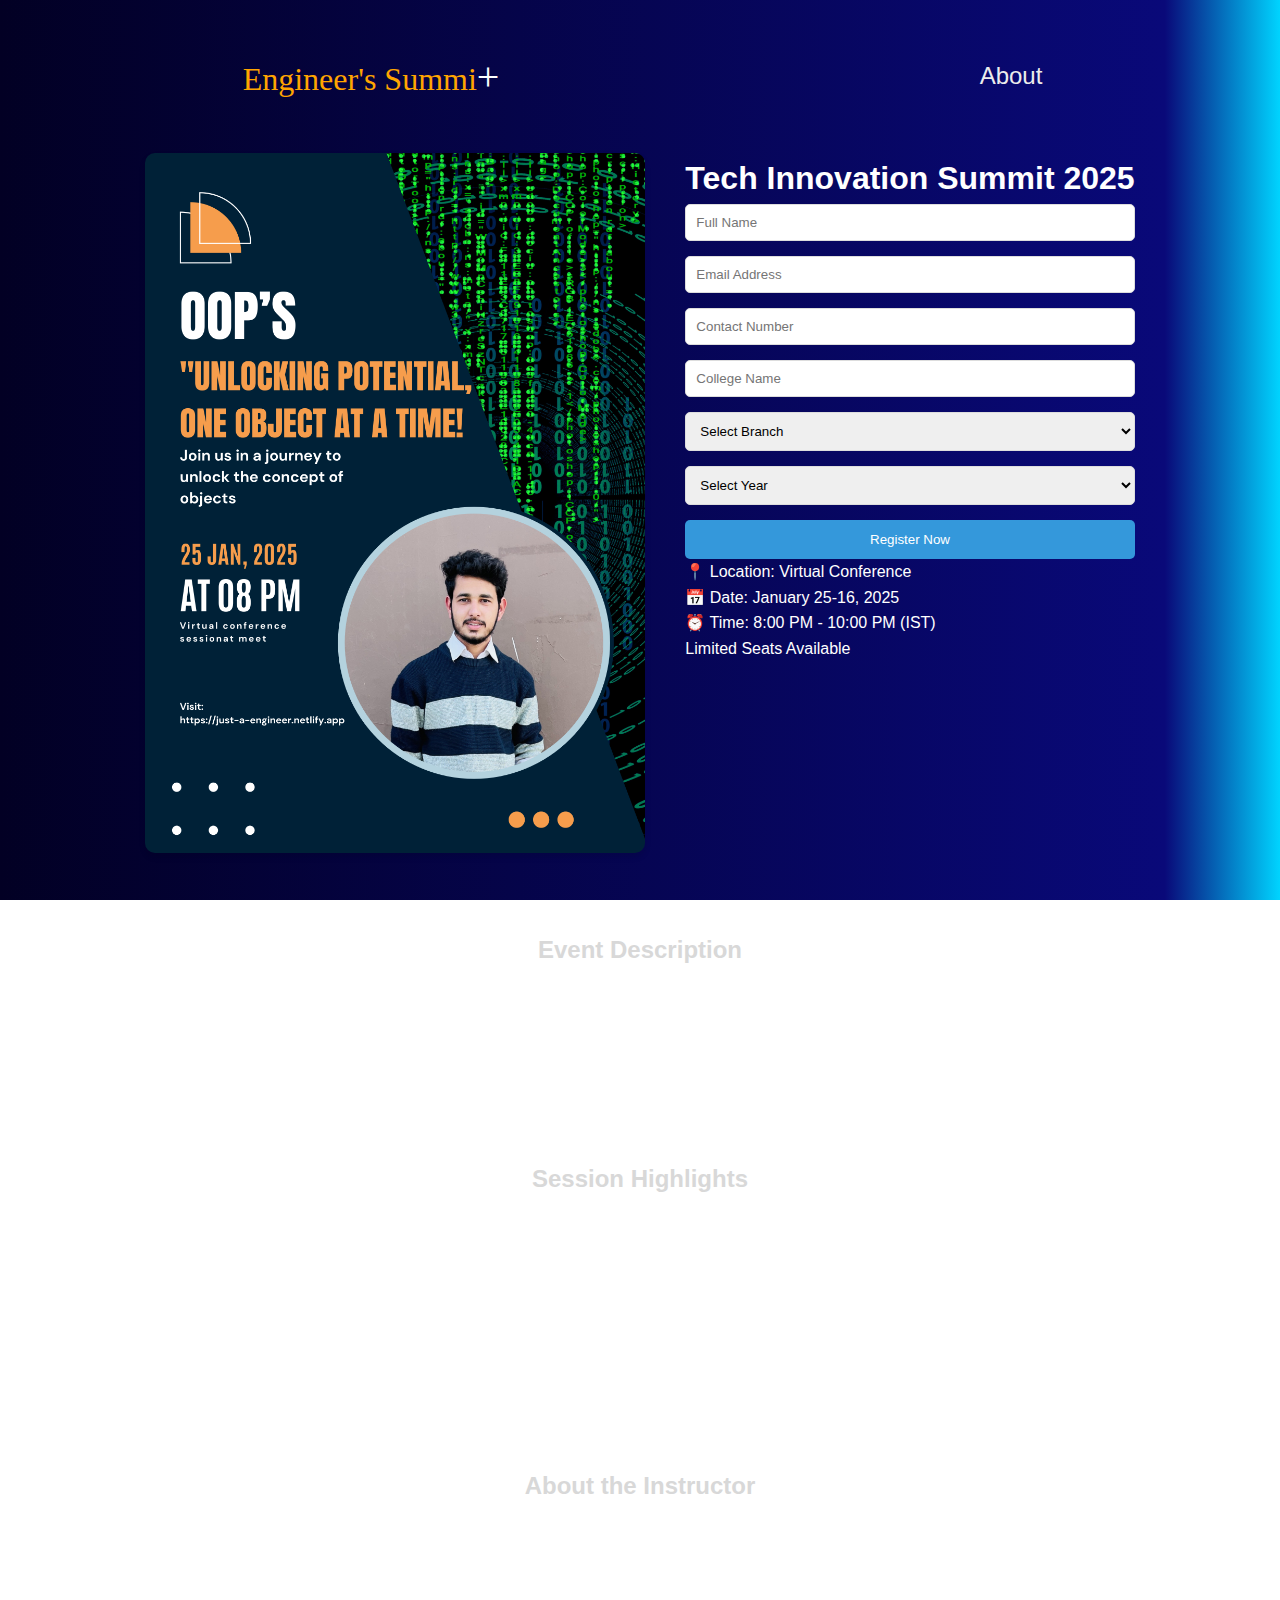
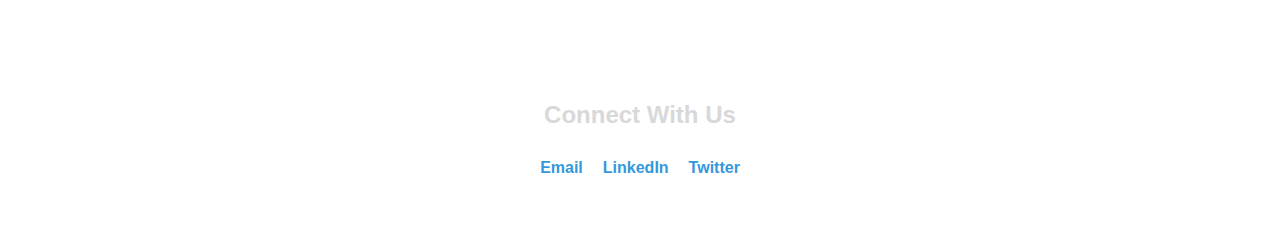
<file: index.html>
<!DOCTYPE html>
<html lang="en">
<head>
    <meta charset="UTF-8">
    <meta name="viewport" content="width=device-width, initial-scale=1.0">
    <!-- <title>Wheel Animation</title> -->
    <!-- <link rel="stylesheet" href="styles.css"> -->
     <link rel="icon" type="image/x-icon" href="/res/favicon.png">
    <link rel="stylesheet" href="./Task-2/style.css">
    <title>Tech Innovation Summit 2024</title>
</head>
<body>
    <!-- <div class="wheel-container">
        <div class="glow-effect"></div>
        <div class="wheel-center"></div>
      </div> -->

      <!-- Task -2 Landing page  -->
      <nav id="desktop-nav">
        <div class="logo"><span>Engineer's Summi</span>+</div>
        <div>
          <ul class="nav-links">
            <li><a href="#about">About</a></li>
          </ul>
        </div>
      </nav>
  
      <!-- main page  -->
      <div class="container">
        <div class="poster">
            <img src="res/OOps-Poster.png" alt="Event Poster">
        </div>
        <div class="registration">
            <h1>Tech Innovation Summit 2025</h1>
            <form id="registrationForm">
                <input type="text" name="name" placeholder="Full Name" required>
                <input type="email" name="email" placeholder="Email Address" required>
                <input type="tel" name="contact" placeholder="Contact Number" required>
                <input type="text" name="college" placeholder="College Name" required>
                <select name="branch" required>
                    <option value="">Select Branch</option>
                    <option value="Computer Science">Computer Science</option>
                    <option value="Electrical Engineering">Electrical Engineering</option>
                    <option value="Mechanical Engineering">Mechanical Engineering</option>
                    <option value="Civil Engineering">Civil Engineering</option>
                    <option value="Others">Others</option>
                </select>
                <select name="year" required>
                    <option value="">Select Year</option>
                    <option value="First Year">First Year</option>
                    <option value="Second Year">Second Year</option>
                    <option value="Third Year">Third Year</option>
                    <option value="Fourth Year">Fourth Year</option>
                    <option value="Fifth Year">Fifth Year</option>
                </select>
                <button type="submit">Register Now</button>
            </form>

            <!-- Event description -->
            <div class="event-details">
                <p>📍 Location: Virtual Conference</p>
                <p>📅 Date: January 25-16, 2025</p>
                <p>⏰ Time: 8:00 PM - 10:00 PM (IST)</p>
                <text x="200" y="550" text-anchor="middle" font-size="14" fill="#95a5a6">
                    Limited Seats Available
                  </text>
            </div>
        </div>

        <!-- Event Description Section -->
        <div class="section" id="about">
            <h2 class="section-title">Event Description</h2>
            <p>Join us for an intensive OOPS (Object-Oriented Programming) session conducted by software engineer Vikas Patel. This session is designed to provide in-depth insights into the core principles of object-oriented programming.</p>
        </div>

        <!-- Session Highlights Section -->
        <div class="section">
            <h2 class="section-title">Session Highlights</h2>
            <ul>
                <li>Comprehensive overview of OOP concepts</li>
                <li>Real-world programming examples</li>
                <li>Interactive Q&A session</li>
                <li>Practical coding demonstrations</li>
                <li>Best practices in object-oriented design</li>
            </ul>
        </div>

        <!-- About Me Section -->
        <div class="section">
            <h2 class="section-title">About the Instructor</h2>
            <p>Vikas Patel is a seasoned software engineer with over 8 years of experience in software development. He has worked with leading tech companies and has a passion for teaching complex programming concepts in a simple, understandable manner.</p>
        </div>

        <!-- Connect Section -->
        <div class="section">
            <h2 class="section-title">Connect With Us</h2>
            <div class="connect-section">
                <a href="mailto:contact@example.com">Email</a>
                <a href="https://linkedin.com" target="_blank">LinkedIn</a>
                <a href="https://twitter.com" target="_blank">Twitter</a>
            </div>
        </div>
    </div>
    <script src="./Task-2/script.js"></script>
</body>
</html>
</file>
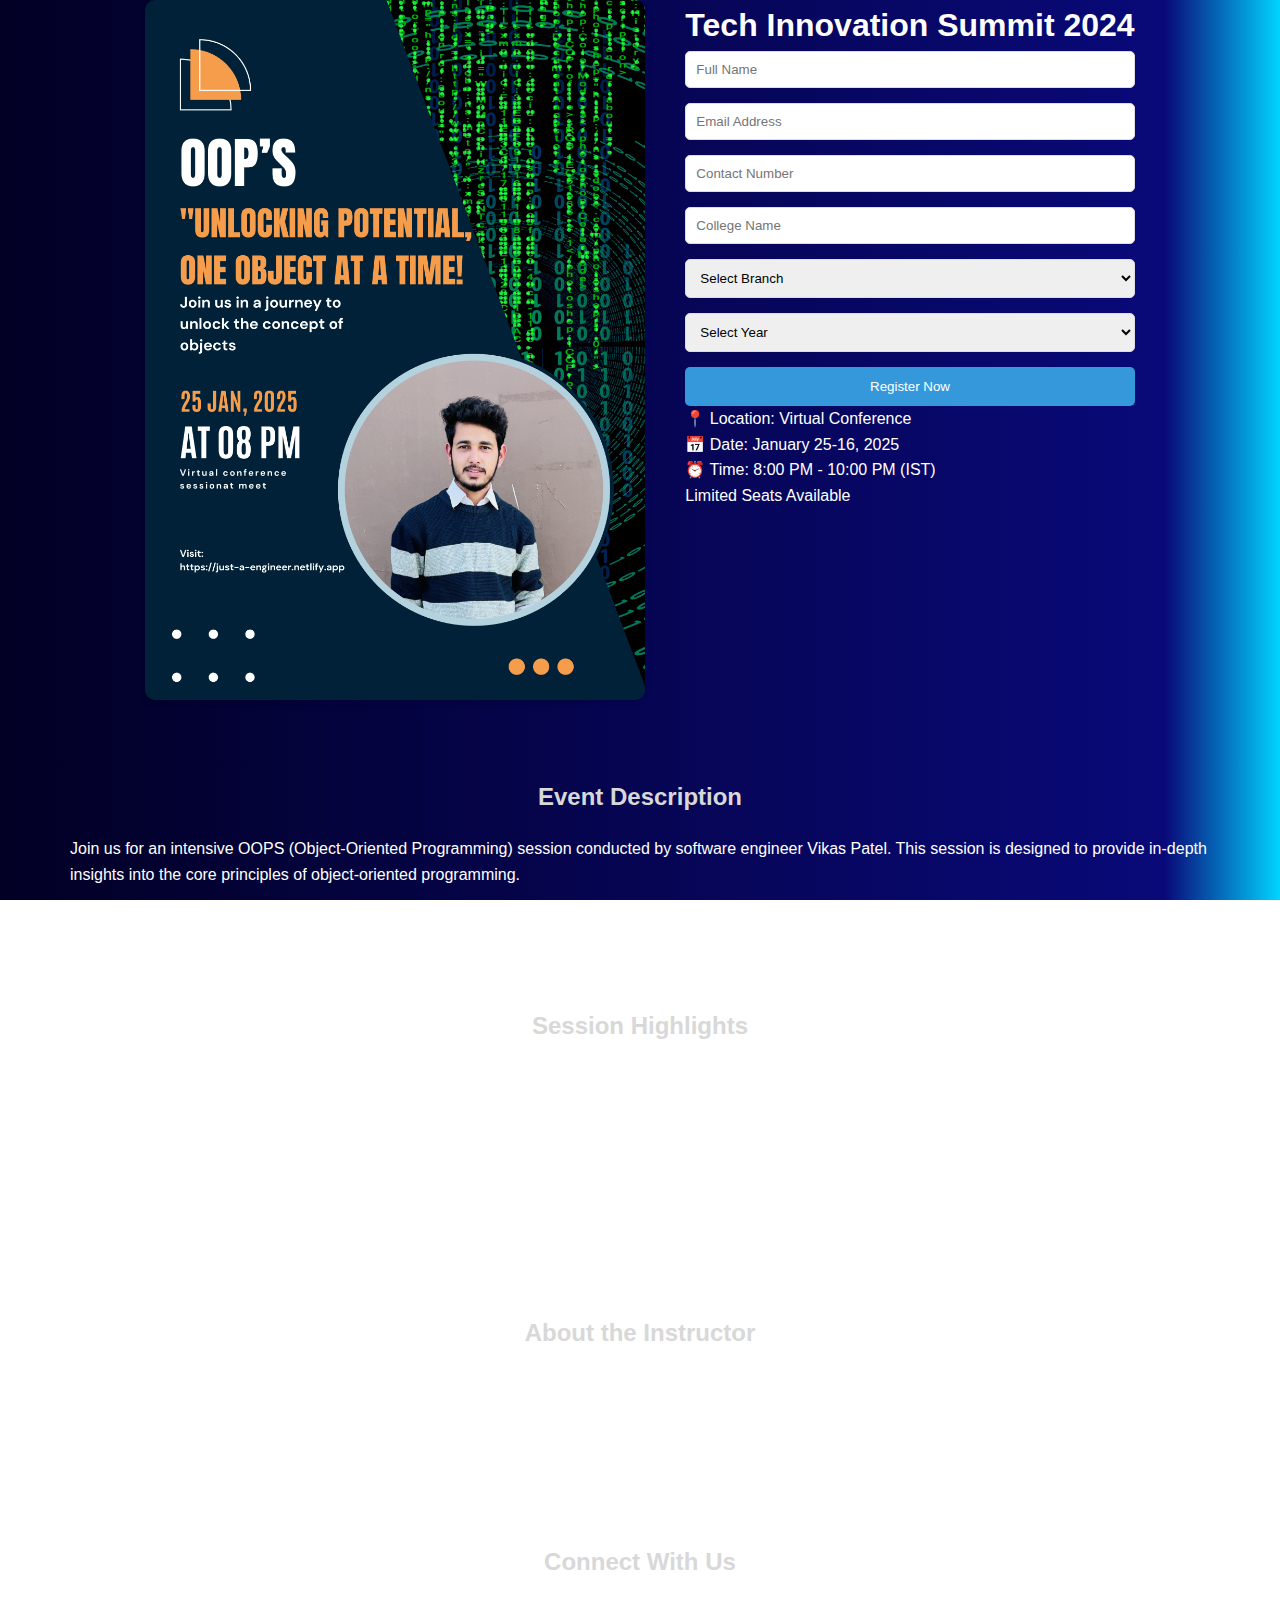
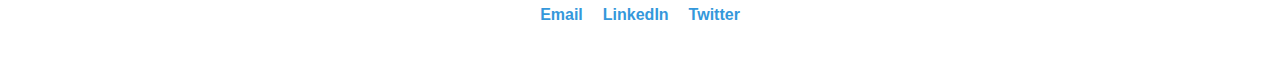
<file: Task-2/Index2.html>
<!DOCTYPE html>
<html lang="en">
<head>
    <meta charset="UTF-8">
    <meta name="viewport" content="width=device-width, initial-scale=1.0">
    <link rel="stylesheet" href="style.css">
    <title>Tech Innovation Summit 2024</title>
</head>
<body>
    <div class="container">
        <div class="poster">
            <img src="/res/OOps-Poster.png" alt="Event Poster">
        </div>
        <div class="registration">
            <h1>Tech Innovation Summit 2024</h1>
            <form id="registrationForm">
                <input type="text" name="name" placeholder="Full Name" required>
                <input type="email" name="email" placeholder="Email Address" required>
                <input type="tel" name="contact" placeholder="Contact Number" required>
                <input type="text" name="college" placeholder="College Name" required>
                <select name="branch" required>
                    <option value="">Select Branch</option>
                    <option value="Computer Science">Computer Science</option>
                    <option value="Electrical Engineering">Electrical Engineering</option>
                    <option value="Mechanical Engineering">Mechanical Engineering</option>
                    <option value="Civil Engineering">Civil Engineering</option>
                    <option value="Others">Others</option>
                </select>
                <select name="year" required>
                    <option value="">Select Year</option>
                    <option value="First Year">First Year</option>
                    <option value="Second Year">Second Year</option>
                    <option value="Third Year">Third Year</option>
                    <option value="Fourth Year">Fourth Year</option>
                    <option value="Fifth Year">Fifth Year</option>
                </select>
                <button type="submit">Register Now</button>
            </form>
            <div class="event-details">
                <p>📍 Location: Virtual Conference</p>
                <p>📅 Date: January 25-16, 2025</p>
                <p>⏰ Time: 8:00 PM - 10:00 PM (IST)</p>
                <text x="200" y="550" text-anchor="middle" font-size="14" fill="#95a5a6">
                    Limited Seats Available
                  </text>
            </div>
        </div>

        <!-- Event Description Section -->
        <div class="section">
            <h2 class="section-title">Event Description</h2>
            <p>Join us for an intensive OOPS (Object-Oriented Programming) session conducted by software engineer Vikas Patel. This session is designed to provide in-depth insights into the core principles of object-oriented programming.</p>
        </div>

        <!-- Session Highlights Section -->
        <div class="section">
            <h2 class="section-title">Session Highlights</h2>
            <ul>
                <li>Comprehensive overview of OOP concepts</li>
                <li>Real-world programming examples</li>
                <li>Interactive Q&A session</li>
                <li>Practical coding demonstrations</li>
                <li>Best practices in object-oriented design</li>
            </ul>
        </div>

        <!-- About Me Section -->
        <div class="section">
            <h2 class="section-title">About the Instructor</h2>
            <p>Vikas Patel is a seasoned software engineer with over 8 years of experience in software development. He has worked with leading tech companies and has a passion for teaching complex programming concepts in a simple, understandable manner.</p>
        </div>

        <!-- Connect Section -->
        <div class="section">
            <h2 class="section-title">Connect With Us</h2>
            <div class="connect-section">
                <a href="mailto:contact@example.com">Email</a>
                <a href="https://linkedin.com" target="_blank">LinkedIn</a>
                <a href="https://twitter.com" target="_blank">Twitter</a>
            </div>
        </div>
    </div>
    <script src="script.js"></script>
</body>
</html>
</file>
<file: styles.css>
body {
      display: flex;
      justify-content: center;
      align-items: center;
      height: 100vh;
      margin: 0;
      background: linear-gradient(135deg, #ff9a9e, #fad0c4, #fbc2eb, #8fd3f4);
      background-size: 400% 400%;
      animation: gradient-animation 10s ease infinite;
      font-family: Arial, sans-serif;
    }

    @keyframes gradient-animation {
      0% { background-position: 0% 50%; }
      50% { background-position: 100% 50%; }
      100% { background-position: 0% 50%; }
    }

    .wheel-container {
      position: relative;
      width: 250px;
      height: 250px;
      border-radius: 50%;
      background: conic-gradient(
        #ff6f61 0deg 45deg,
        #ffcc00 45deg 90deg,
        #00c853 90deg 135deg,
        #2196f3 135deg 180deg,
        #9c27b0 180deg 225deg,
        #ff4081 225deg 270deg,
        #3f51b5 270deg 315deg,
        #ff5722 315deg 360deg
      );
      border: 8px solid #444;
      box-shadow: 0 10px 25px rgba(0, 0, 0, 0.3);
      display: flex;
      justify-content: center;
      align-items: center;
      transition: transform 1.5s cubic-bezier(0.4, 0, 0.2, 1), box-shadow 0.9s ease;
    }

    .wheel-container:hover {
      transform: rotate(320deg);
      box-shadow: 0 15px 30px rgba(0, 0, 0, 1);
    }

    .wheel-center {
      width: 120px;
      height: 120px;
      background: radial-gradient(circle, #ffffff, #d4d4d4);
      border-radius: 50%;
      box-shadow: inset 0 4px 6px rgba(0, 0, 0, 0.3), 0 6px 12px rgba(0, 0, 0, 0.1);
    }

    .glow-effect {
      position: absolute;
      top: -20px;
      left: -20px;
      right: -20px;
      bottom: -20px;
      border-radius: 50%;
      background: radial-gradient(circle, rgba(255, 255, 255, 0.4), transparent);
      opacity: 0;
      transition: opacity 0.8s ease;
    }

    .wheel-container:hover .glow-effect {
      opacity: 1;
    }
</file>
<file: Task-2/style.css>
* {
    box-sizing: border-box;
    margin: 0;
    padding: 0;
}
body {
    font-family: Arial, sans-serif;
    color: #ffff;
    line-height: 1.6;
    background: rgb(2,0,36);
    background: linear-gradient(90deg, rgba(2,0,36,1) 0%, rgba(9,9,121,1) 91%, rgba(0,212,255,1) 100%);
    background-repeat: no-repeat;
    background-attachment: fixed;
    background-size: 100% 100%;
}
/* start navbar */
nav,
.nav-links {
  display: flex;
}

nav {
  justify-content: space-around;
  align-items: center;
  height: 17vh;
}

.nav-links {
  gap: 2rem;
  list-style: none;
  font-size: 1.5rem;
}

a {
  color: rgb(236, 236, 236);
  text-decoration: none;
  text-decoration-color: white;
}

a:hover {
  color: grey;
  text-decoration: underline;
  text-underline-offset: 1rem;
  text-decoration-color: rgb(181, 181, 181);
}
.logo span{
 color: orange;
 font-size: 2rem;
}
.logo {
margin: 5px;
padding: auto;
  font-size: 2.5rem;
  font-family: 'Lora';
  color:#fdfeff;
}
.logo:hover {
  cursor: default;
}
    /* navbar ends */
    .container {
        max-width: 1200px;
        margin: 0 auto;
        padding: 10px auto;
        display: flex;
        flex-wrap: wrap;
        gap: 40px;
        justify-content: center;
        align-items: flex-start;
        }

    .section {
        background-color: transparent;
        margin-bottom: 20px;
        padding: 30px;
        border-radius: 10px;
    }

    .poster {
        flex: 0 1 500px;
        max-width: 100%;
    }
    .poster img {
            width: 100%;
            height: auto;
            border-radius: 10px;
            box-shadow: 0 4px 6px rgba(0,0,0,0.1);
    }

        .registration form {
            display: flex;
            flex-direction: column;
            gap: 15px;
        }
        .registration input, 
        .registration select {
            padding: 10px;
            border: 1px solid #ddd;
            border-radius: 5px;
            width: 100%;
        }
        .registration button {
            background-color: #3498db;
            color: white;
            border: none;
            padding: 12px;
            border-radius: 5px;
            cursor: pointer;
            transition: background-color 0.3s;
        }
        .registration button:hover {
            background-color: #2980b9;
        }
        .section-title {
            text-align: center;
            margin-bottom: 20px;
            color: #d8d8d8;
        }
        .connect-section {
            display: flex;
            justify-content: center;
            gap: 20px;
        }
        .connect-section a {
            text-decoration: none;
            color: #3498db;
            font-weight: bold;
        }
</file>
